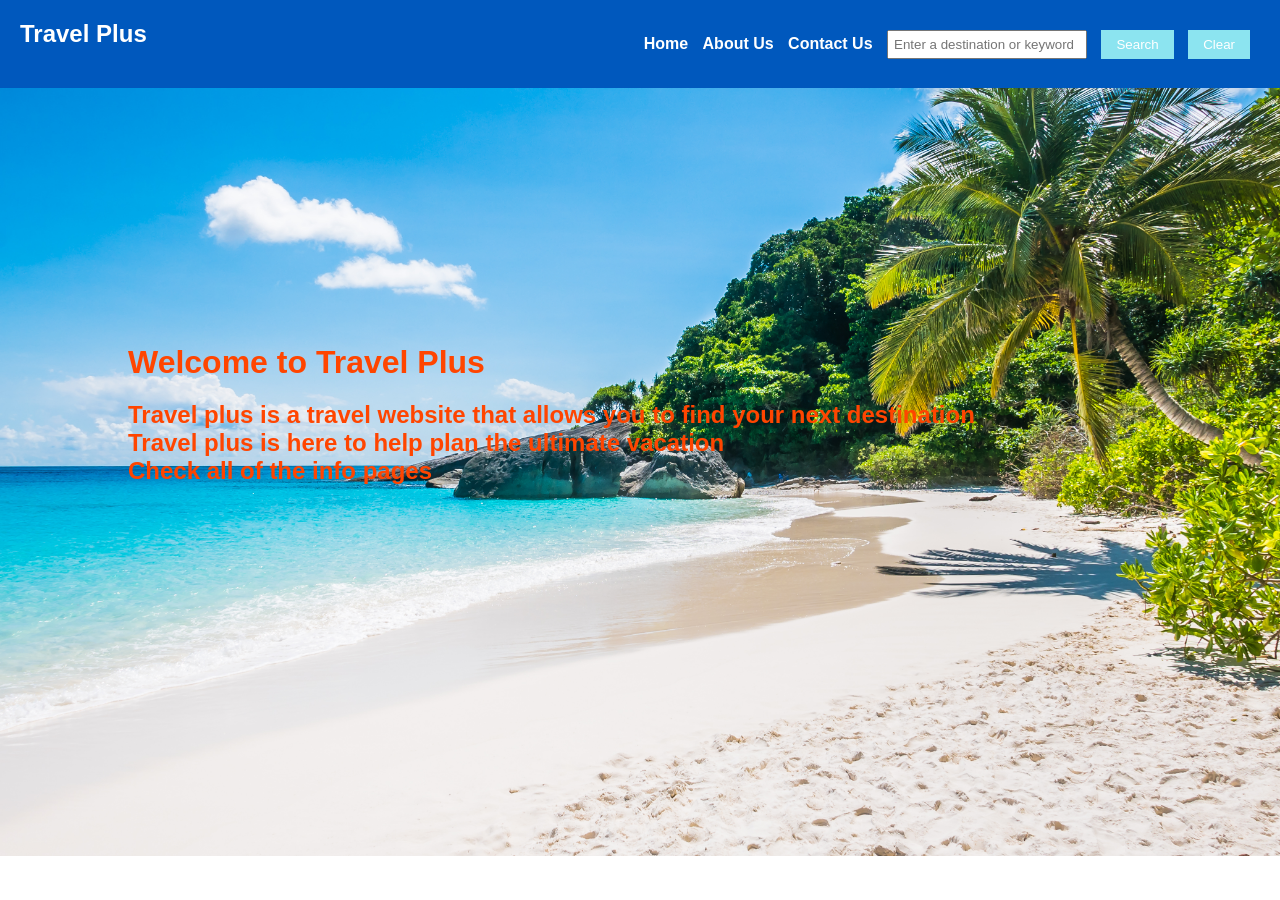
<file: index.html>
<!DOCTYPE html>
<html lang="en">
<head>
    <meta charset="UTF-8">
    <meta name="viewport" content="width=device-width, initial-scale=1.0">
    <title>Travel Plus</title>
    <link rel="stylesheet" href="./travel_recommendation.css">
</head>
<body>
    <!-- Visible content goes here -->
    <nav><h1>Travel Plus</h1>
        <ul>
          <li><a href="./index.html" id="home">Home </a></li>
          <li><a href="./travel_aboutus.html" id="about">About Us </a></li>
          <li><a href="./travel_contact.html" id="contact">Contact Us </a></li>
          <li><input type="text" id="destinationInput" placeholder="Enter a destination or keyword">  </li>
          <li><button id='btnSearch'>Search</button>
          <li><button id='btnClear'>Clear</button>
          </li>
        
        </ul>
        </nav>
        <div class= "homepage">
<h1> Welcome to Travel Plus </h1>
<h2>Travel plus is a travel website that allows you to find your next destination</h2>
<h2>Travel plus is here to help plan the ultimate vacation</h2>
<h2>Check all of the info pages</h2>
        </div>
</body>
</html>
</file>
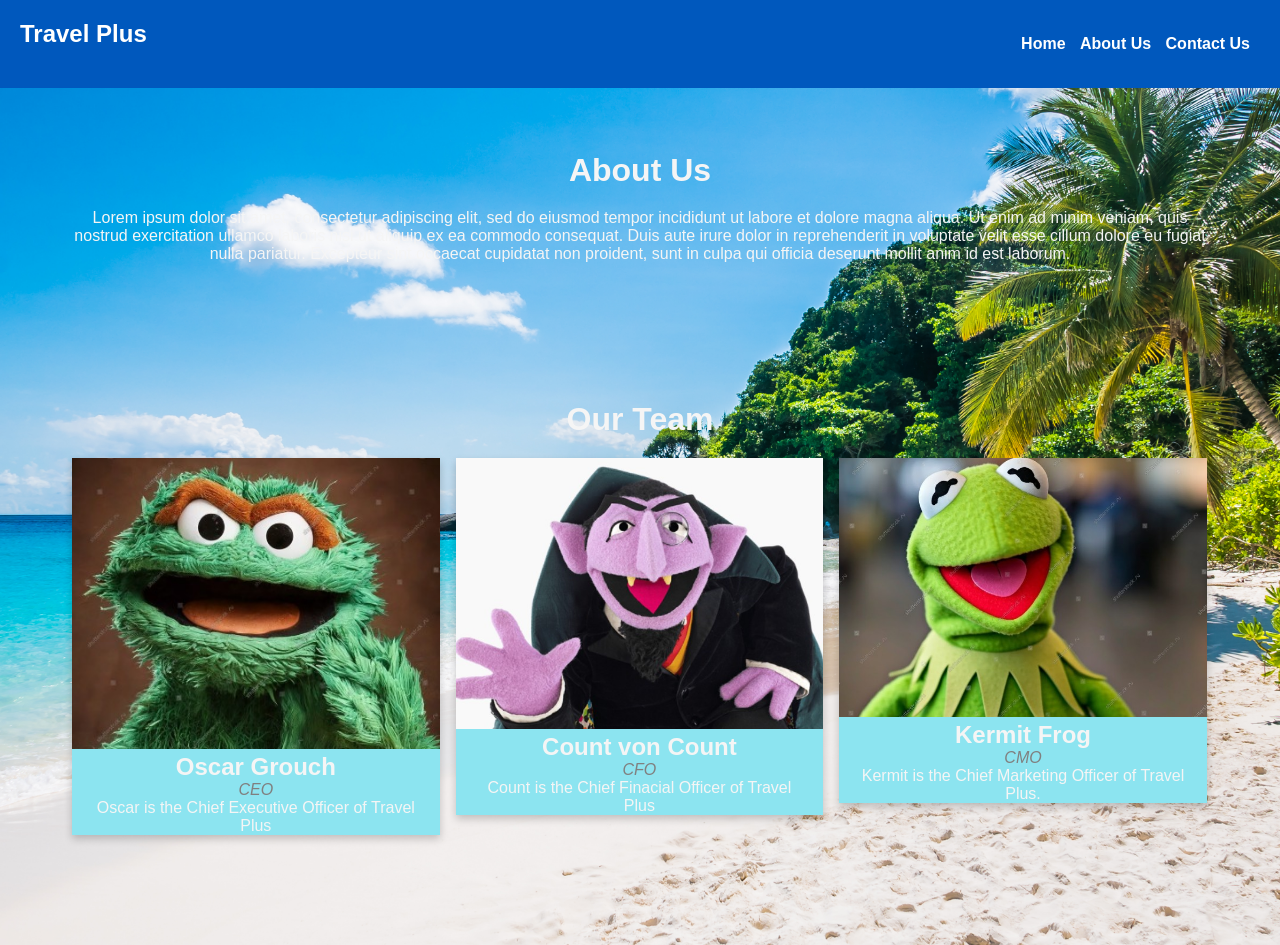
<file: travel_aboutus.html>
<!DOCTYPE html>
<html lang="en">
<head>
    <meta charset="UTF-8">
    <meta name="viewport" content="width=device-width, initial-scale=1.0">
    <title>Travel Plus</title>
    <link rel="stylesheet" href="./travel_recommendation.css">
</head>
<body>
    <!-- Visible content goes here -->
    <nav><h1>Travel Plus</h1>
        <ul>
          <li><a href="./index.html" id="home">Home </a></li>
          <li><a href="./travel_aboutus.html" id="about">About Us </a></li>
          <li><a href="./travel_contact.html" id="contact">Contact Us </a></li>
        
        
        
        </ul>
        </nav>
        <div class= "aboutpage">
            <h1> About Us </h1>
            <p> Lorem ipsum dolor sit amet, consectetur adipiscing elit, sed do eiusmod tempor incididunt ut labore et dolore magna aliqua. Ut enim ad minim veniam, quis nostrud exercitation ullamco laboris nisi ut aliquip ex ea commodo consequat. Duis aute irure dolor in reprehenderit in voluptate velit esse cillum dolore eu fugiat nulla pariatur. Excepteur sint occaecat cupidatat non proident, sunt in culpa qui officia deserunt mollit anim id est laborum.</p>
                    </div>

                    <div class= "aboutpage">
                    <h1>Our Team</h1>
<div class="row">
    <div class="column">
      <div class="card">
        <img src="grouch.jpg" alt="Grouch" style="width:100%">
        <div class="container">
          <h2>Oscar Grouch</h2>
          <p class="title">CEO</p>
          <p>Oscar is the Chief Executive Officer of Travel Plus </p>
        </div>
      </div>
    </div>
  
    <div class="column">
      <div class="card">
        <img src="CVC.jpg" alt="Count" style="width:100%">
        <div class="container">
          <h2>Count von Count</h2>
          <p class="title">CFO</p>
          <p>Count is the Chief Finacial Officer of Travel Plus</p>
          
        </div>
      </div>
    </div>
  
    <div class="column">
      <div class="card">
        <img src="kermit.jpg" alt="Kermit" style="width:100%">
        <div class="container">
          <h2> Kermit Frog</h2>
          <p class="title">CMO</p>
          <p>Kermit is the Chief Marketing Officer of Travel Plus.</p>
        </div>
      </div>
    </div>
  </div>       


                        </div>
                  
            
</html>
</file>
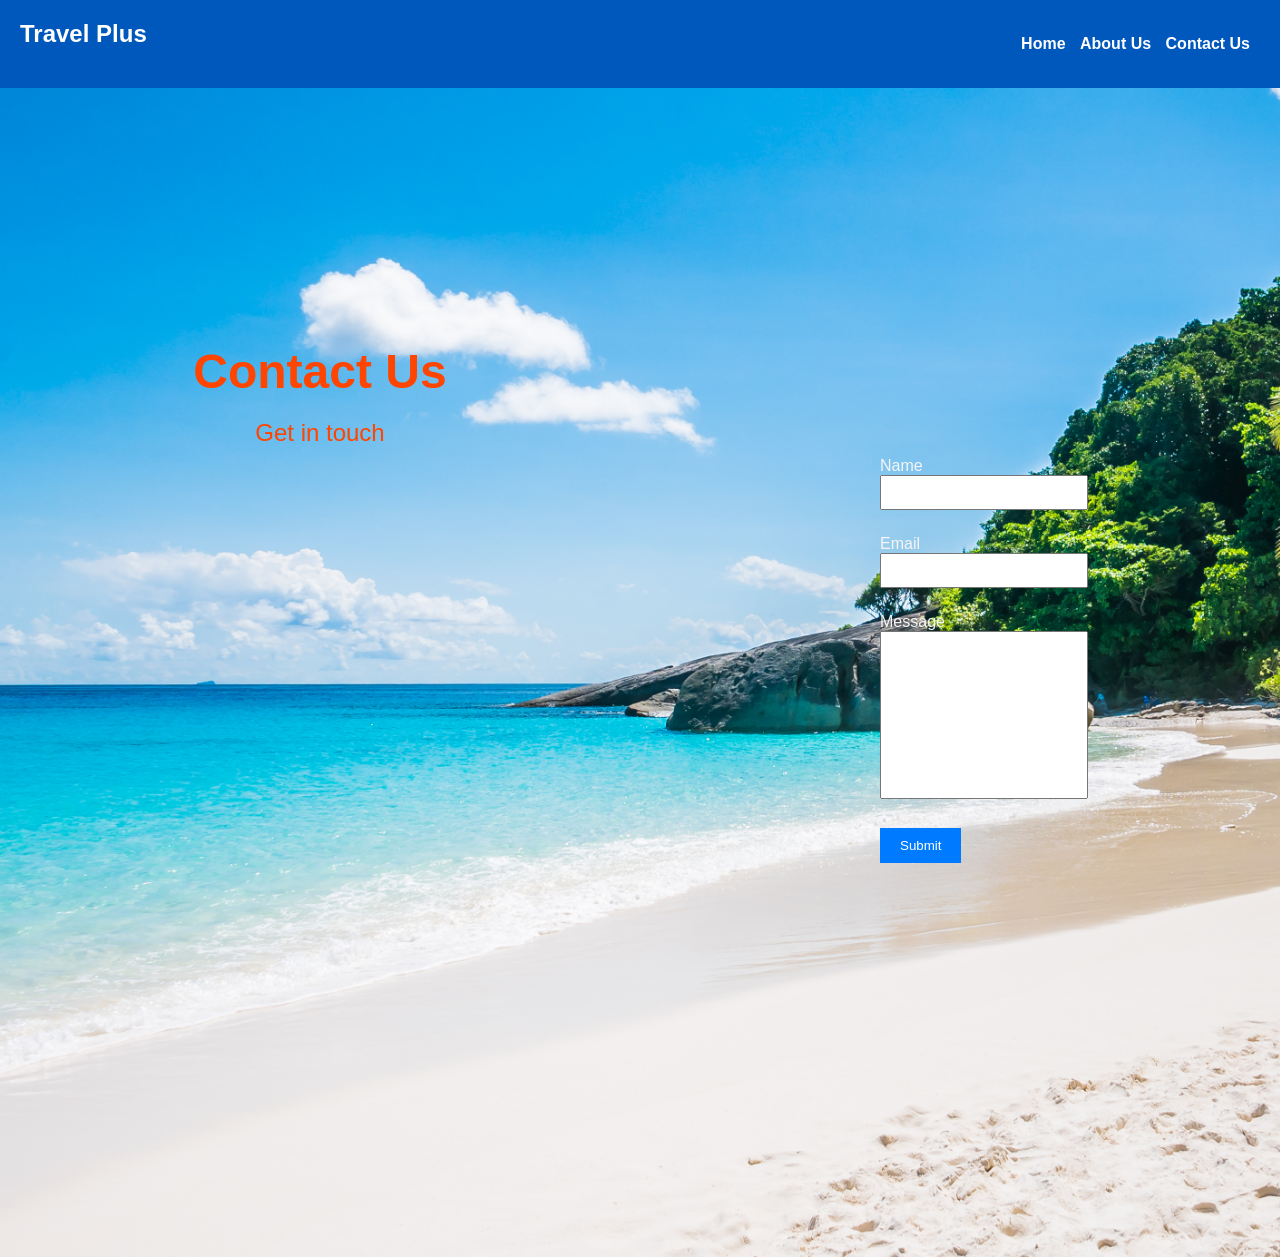
<file: travel_contact.html>
<!DOCTYPE html>
<html lang="en">
<head>
    <meta charset="UTF-8">
    <meta name="viewport" content="width=device-width, initial-scale=1.0">
    <title>Travel Plus</title>
    <link rel="stylesheet" href="./travel_recommendation.css">
    
</head>
<body>
    <!-- Visible content goes here -->
    <nav><h1>Travel Plus</h1>
        <ul>
          <li><a href="./index.html" id="home">Home </a></li>
          <li><a href="./travel_aboutus.html" id="about">About Us </a></li>
          <li><a href="./travel_contact.html" id="contact">Contact Us </a></li>
        
        
        </ul>
        </nav>
        <div class="contactpage">
        <h1>Contact Us</h1>
        <p>Get in touch </p>
        </div>

        <form id="contactForm">
            <div>
              <label for="name">Name</label>
              <input type="text" id="name" name="name" required>
            </div>
            <div>
              <label for="email">Email</label>
              <input type="email" id="email" name="email" required>
            </div>
    <div>  
              <label for="message">Message</label>
              <textarea id="message" name="message" rows="10" cols="40" required></textarea>
    </div>
  
            <div>
            <button type="submit" >Submit</button>
          </div>
          </form>

    
   
    
    
</body>
</html>
</file>
<file: travel_recommendation.css>
/* Basic CSS for the navigation bar */

*{
    margin: 0;
    padding: 0;
    box-sizing: border-box;
}
nav {
    background-color: #0058bd;
    color: white;
    padding: 20px;
    display: flex;
    align-items: center;
    justify-content: space-between;
  }
  
  nav ul {
    list-style-type: none;
    /* padding: 0; */
  }
  
  nav ul li {
    display: inline;
    margin-right: 10px;
  }
  
  nav a {
    text-decoration: none;
    color: white;
    font-weight: bold;
  }
  
  /* Basic CSS for the form elements */
  body {
    font-family: Arial, sans-serif;
    background-image: url(beach.jpg);
    background-size: cover;
    background-repeat: no-repeat;
    /* margin: 20px; */
  }
  
  h1 {
    margin-bottom: 20px;
  }
  
  div {
    margin-bottom: 10px;
  }
  
  label {
    display: inline-block;
    width: 100px;
  }
  
  input[type="text"],
  input[type="number"],
  select {
    width: 200px;
    padding: 5px;
  }
  
  button {
    padding: 7px 15px;
    background-color: #8ce4f0;
    color: white;
    border: none;
    cursor: pointer;
  }
  
  button:hover {
    background-color: #fc9803;
  }

  .aboutpage{
    color: whitesmoke;
    text-align: center; 
    padding: 5%;
  }

  .homepage{
  color: orangered;
  padding-top: 20%;
  padding-right: 10%;
  padding-left: 10%;}

  .contactpage{
    color: orangered;
   font-size:x-large;
   text-align: center;
   padding-top: 20%;
   padding-left: 0%;
   width: 50%;
 }
  


 /* Three columns side by side */
.column {
    float: left;
    width: 33.3%;
    margin-bottom: 16px;
    padding: 0 8px;
  }
  
  /* Display the columns below each other instead of side by side on small screens */
  @media screen and (max-width: 650px) {
    .column {
      width: 100%;
      display: block;
    }
  }
  
  /* Add some shadows to create a card effect */
  .card {
    box-shadow: 0 4px 8px 0 rgba(0, 0, 0, 0.2);
    background-color: #8ce4f0;
  }
  
  /* Some left and right padding inside the container */
  .container {
    padding: 0 16px;
  }
  
  /* Clear floats */
  .container::after, .row::after {
    content: "";
    clear: both;
    display: table;
  }
  
  .title {
    color: grey;
    font-style: italic;
  }


  #contactForm {
    max-width: 400px;
    margin: 0 auto;
  }
  #contactForm input,
  #contactForm textarea {
    width: 100%;
    margin-bottom: 15px;
    padding: 8px;
  }
  #contactForm button {
    padding: 10px 20px;
    background-color: #007bff;
    color: white;
    border: none;
    cursor: pointer;
  }
  #contactForm button:hover {
    background-color: #0056b3;
  }



  #contactForm {
    float: right;
    padding-right: 15%;
    padding-bottom: 30%;
    text-align: left;
    color: whitesmoke;
    width: 40%;
   }

   
   textarea{
    resize: none;
   }
</file>
